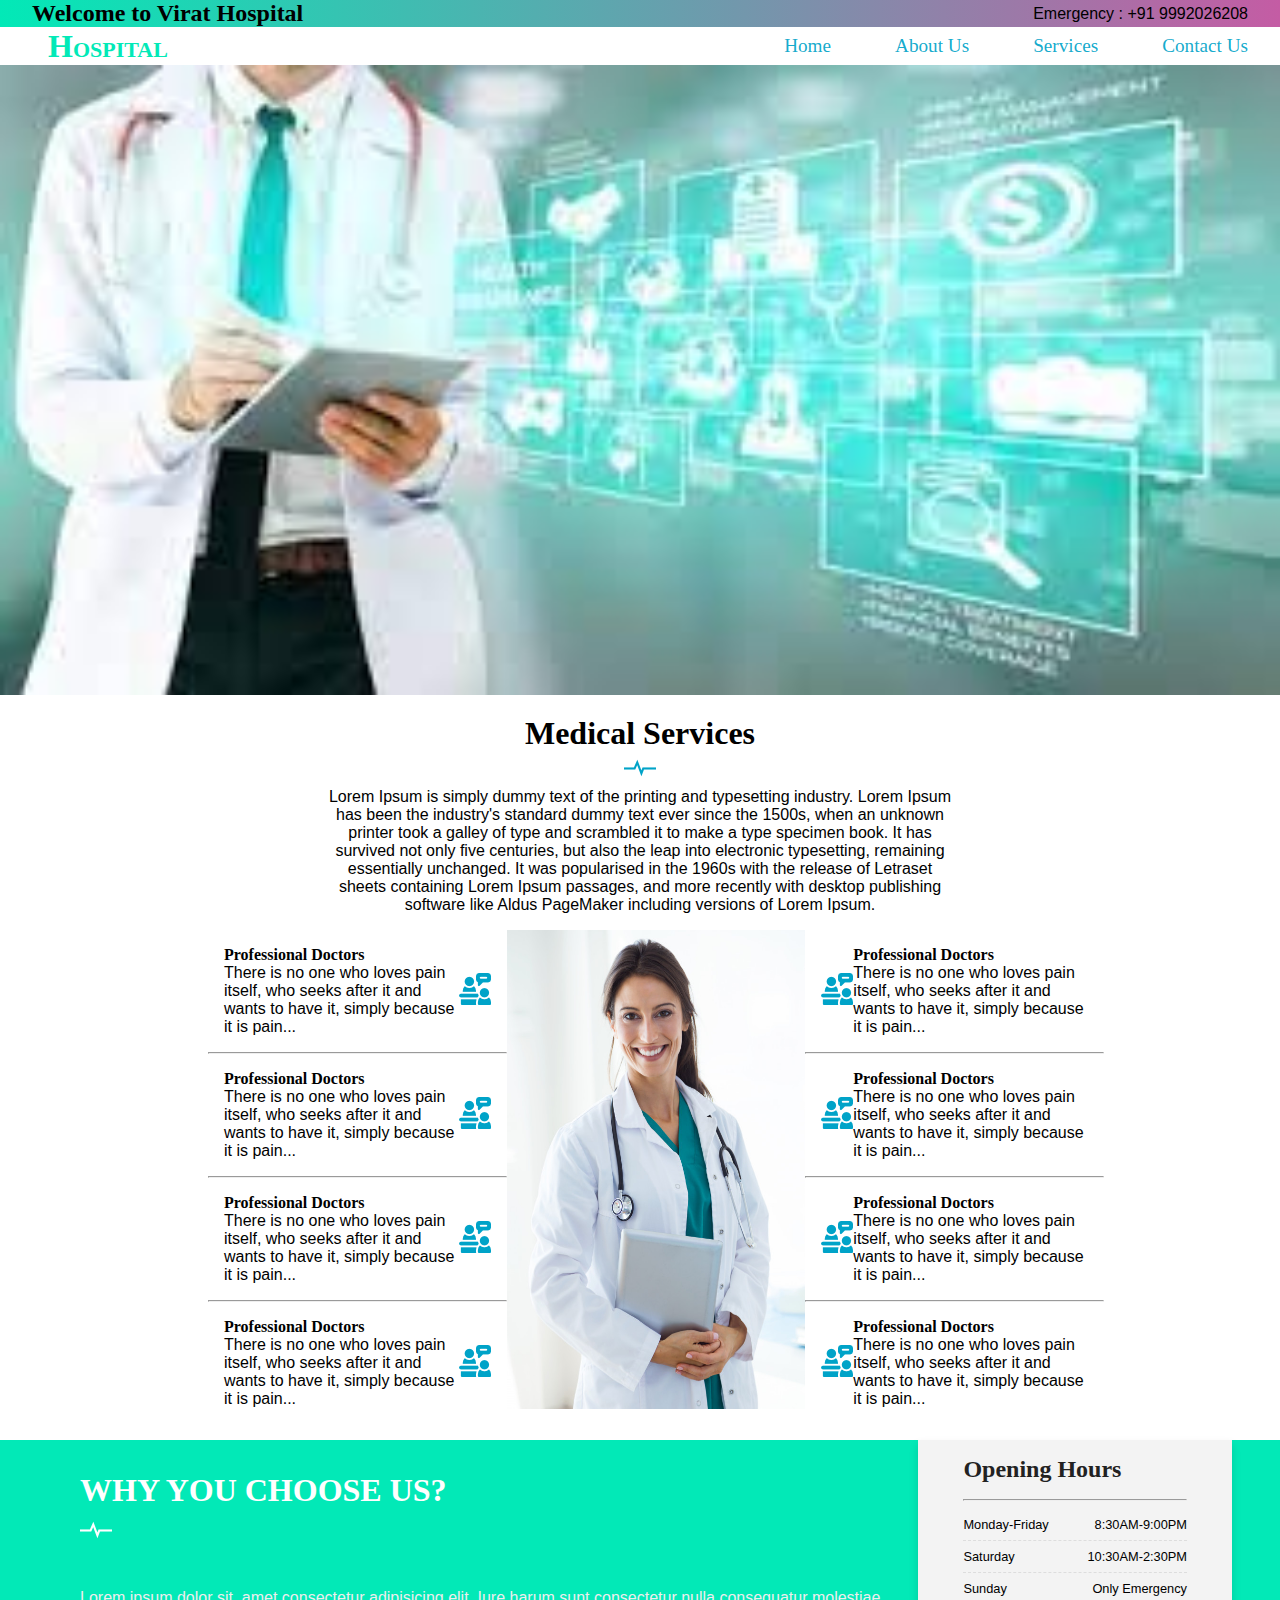
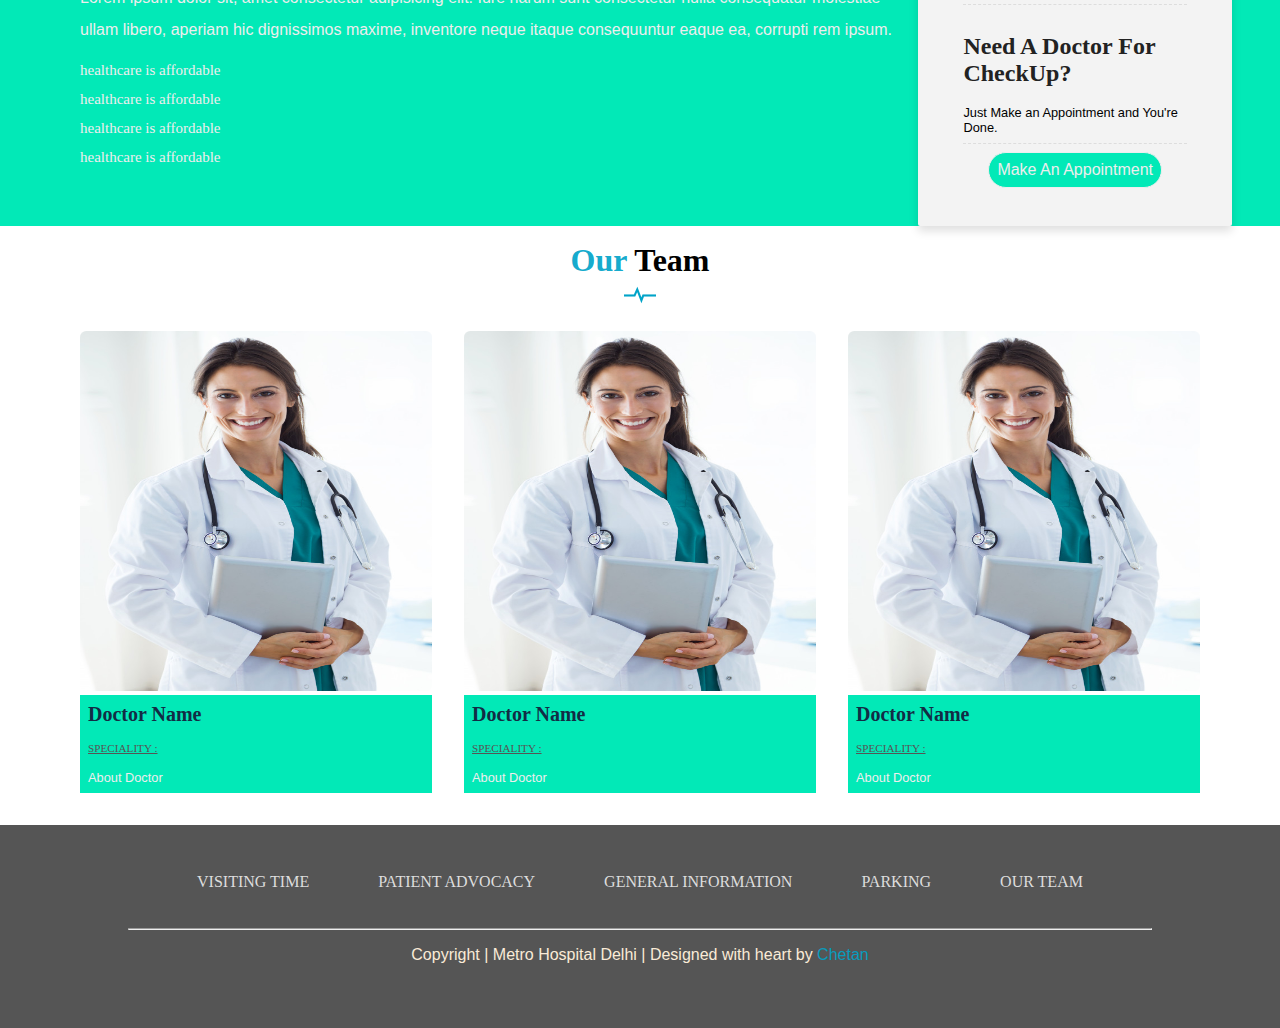
<file: Index.html>
<!DOCTYPE html>
<html lang="en">
<head>
    <meta charset="UTF-8">
    <meta http-equiv="X-UA-Compatible" content="IE=edge">
    <meta name="viewport" content="width=device-width, initial-scale=1.0">
    <title>Hospital</title>
    <link rel="stylesheet" href="css/style.css">
</head>
<body>
    <section class="top">
        <div class="top-1">
                <h2>Welcome to Virat Hospital</h2>
                <p>Emergency : +91 9992026208</p>
        </div>
    </section>
    <header id="home">
        <div class="logo">
            <h1>Hospital</h1>
        </div>
        <div class="nav">
            <ul>
                <a href="#home"><li>Home</li></a>
                <a href="#about-hospital"><li>About Us</li></a>
                <a href="#service"><li>Services</li></a>
                <a href="#contact"><li>Contact Us</li></a>
            </ul>
        </div>
    </header>
    <section class="hospital-img">
        <img src="img/banner1.jfif" alt="">
    </section>
    <section class="services" id="service">
        <div class="service-top">
            <h1>Medical Services</h1>
            <img src="img/heartbeat.png" alt="">
            <p>Lorem Ipsum is simply dummy text of the printing and typesetting industry. Lorem Ipsum has been the industry's standard dummy text ever since the 1500s, when an unknown printer took a galley of type and scrambled it to make a type specimen book. It has survived not only five centuries, but also the leap into electronic typesetting, remaining essentially unchanged. It was popularised in the 1960s with the release of Letraset sheets containing Lorem Ipsum passages, and more recently with desktop publishing software like Aldus PageMaker including versions of Lorem Ipsum.</p>
        </div>
        <div class="services-bottom">
            <div class="service-left" id="general">
                <div class="service-box">
                    <div class="box-icon">
                        <span><img src="img/service-5.png" alt=""></span>
                    </div>
                    <div class="box-content">
                        <h4>Professional Doctors</h4>
                        <p>There is no one who loves pain itself, who seeks after it and wants to have it, simply because it is pain...</p>
                    </div>
                </div>
                <hr>
                <div class="service-box">
                    <div class="box-icon">
                        <span><img src="img/service-5.png" alt=""></span>
                    </div>
                    <div class="box-content">
                        <h4>Professional Doctors</h4>
                        <p>There is no one who loves pain itself, who seeks after it and wants to have it, simply because it is pain...</p>
                    </div>
                </div>
                <hr>
                <div class="service-box">
                    <div class="box-icon">
                        <span><img src="img/service-5.png" alt=""></span>
                    </div>
                    <div class="box-content">
                        <h4>Professional Doctors</h4>
                        <p>There is no one who loves pain itself, who seeks after it and wants to have it, simply because it is pain...</p>
                    </div>
                </div>
                <hr>
                <div class="service-box">
                    <div class="box-icon">
                        <span><img src="img/service-5.png" alt=""></span>
                    </div>
                    <div class="box-content">
                        <h4>Professional Doctors</h4>
                        <p>There is no one who loves pain itself, who seeks after it and wants to have it, simply because it is pain...</p>
                    </div>
                </div>
            </div>
            <div class="img">
                <img src="img/finalnew.jpg" alt="">
            </div>
            <div class="service-right">
                <div class="service-box">
                    <div class="box-icon">
                        <span><img src="img/service-5.png" alt=""></span>
                    </div>
                    <div class="box-content">
                        <h4>Professional Doctors</h4>
                        <p>There is no one who loves pain itself, who seeks after it and wants to have it, simply because it is pain...</p>
                    </div>
                </div>
                <hr>
                <div class="service-box">
                    <div class="box-icon">
                        <span><img src="img/service-5.png" alt=""></span>
                    </div>
                    <div class="box-content">
                        <h4>Professional Doctors</h4>
                        <p>There is no one who loves pain itself, who seeks after it and wants to have it, simply because it is pain...</p>
                    </div>
                </div>
                <hr>
                <div class="service-box">
                    <div class="box-icon">
                        <span><img src="img/service-5.png" alt=""></span>
                    </div>
                    <div class="box-content">
                        <h4>Professional Doctors</h4>
                        <p>There is no one who loves pain itself, who seeks after it and wants to have it, simply because it is pain...</p>
                    </div>
                </div>
                <hr>
                <div class="service-box">
                    <div class="box-icon">
                        <span><img src="img/service-5.png" alt=""></span>
                    </div>
                    <div class="box-content">
                        <h4>Professional Doctors</h4>
                        <p>There is no one who loves pain itself, who seeks after it and wants to have it, simply because it is pain...</p>
                    </div>
                </div>
            </div>
        </div>
    </section>
    <section class="about" id="about-hospital">
        <div class="container">
            <div class="row">
                <div class="about-box">
                    <h1>Why You Choose Us?</h1>
                    <img src="img/heartbeat2.png" alt="">
                    <p>Lorem ipsum dolor sit, amet consectetur adipisicing elit. Iure harum sunt consectetur nulla consequatur molestiae ullam libero, aperiam hic dignissimos maxime, inventore neque itaque consequuntur eaque ea, corrupti rem ipsum.</p>
                    <ul><li>healthcare is affordable</li></ul>
                    <ul><li>healthcare is affordable</li></ul>
                    <ul><li>healthcare is affordable</li></ul>
                    <ul><li>healthcare is affordable</li></ul>
                </div>
                <div class="schedule-box">
                    <div class="open-hr">
                        <h1>Opening Hours</h1>
                        <hr>
                        <ul class="list">
                            <li>
                                <p>Monday-Friday</p>
                                <p>8:30AM-9:00PM</p>
                            </li>
                            <li>
                                <p>Saturday</p>
                                <p>10:30AM-2:30PM</p>
                            </li>
                            <li>
                                <p>Sunday</p>
                                <p>Only Emergency</p>
                            </li>
                        </ul>
                    </div>
                    <div class="help">
                        <h1>Need A Doctor For CheckUp?</h1>
                        <p>Just Make an Appointment and You're Done.</p>
                    </div>
                    <div class="button" id="contact">
                        <button class="btn btn-primary">Make An Appointment</button>
                    </div>
                </div>
            </div>
        </div>
    </section>
    <section class="team">
        <h1><span>Our</span> Team</h1>
        <img src="img/heartbeat.png" alt="">
        <div class="team-members">
            <div class="card">
                <img src="img/finalnew.jpg" alt="">
                <div class="about-doctor">
                    <h2>Doctor Name</h2>
                    <h4>Speciality :</h4>
                    <p>About Doctor</p>
                </div>
            </div>
            <div class="card">
                <img src="img/finalnew.jpg" alt="">
                <div class="about-doctor">
                    <h2>Doctor Name</h2>
                    <h4>Speciality :</h4>
                    <p>About Doctor</p>
                </div>
            </div>
            <div class="card">
                <img src="img/finalnew.jpg" alt="">
                <div class="about-doctor">
                    <h2>Doctor Name</h2>
                    <h4>Speciality :</h4>
                    <p>About Doctor</p>
                </div>
            </div>
            
        </div>
    </section>
    <footer>
        <div class="container">
            <ul>
                <a href="#contact"><li>Visiting Time</li></a>
                <a href="#"><li>Patient Advocacy</li></a>
                <a href="#general"><li>General Information</li></a>
                <a href="#"><li>Parking</li></a>
                <a href="#"><li>Our Team</li></a>
            </ul>
            <hr>
            <div class="copyright">
                <p>Copyright | Metro Hospital Delhi | Designed with heart by <span>Chetan</span> </p>
            </div>
        </div>
    </footer>
</body>
</html>
</file>
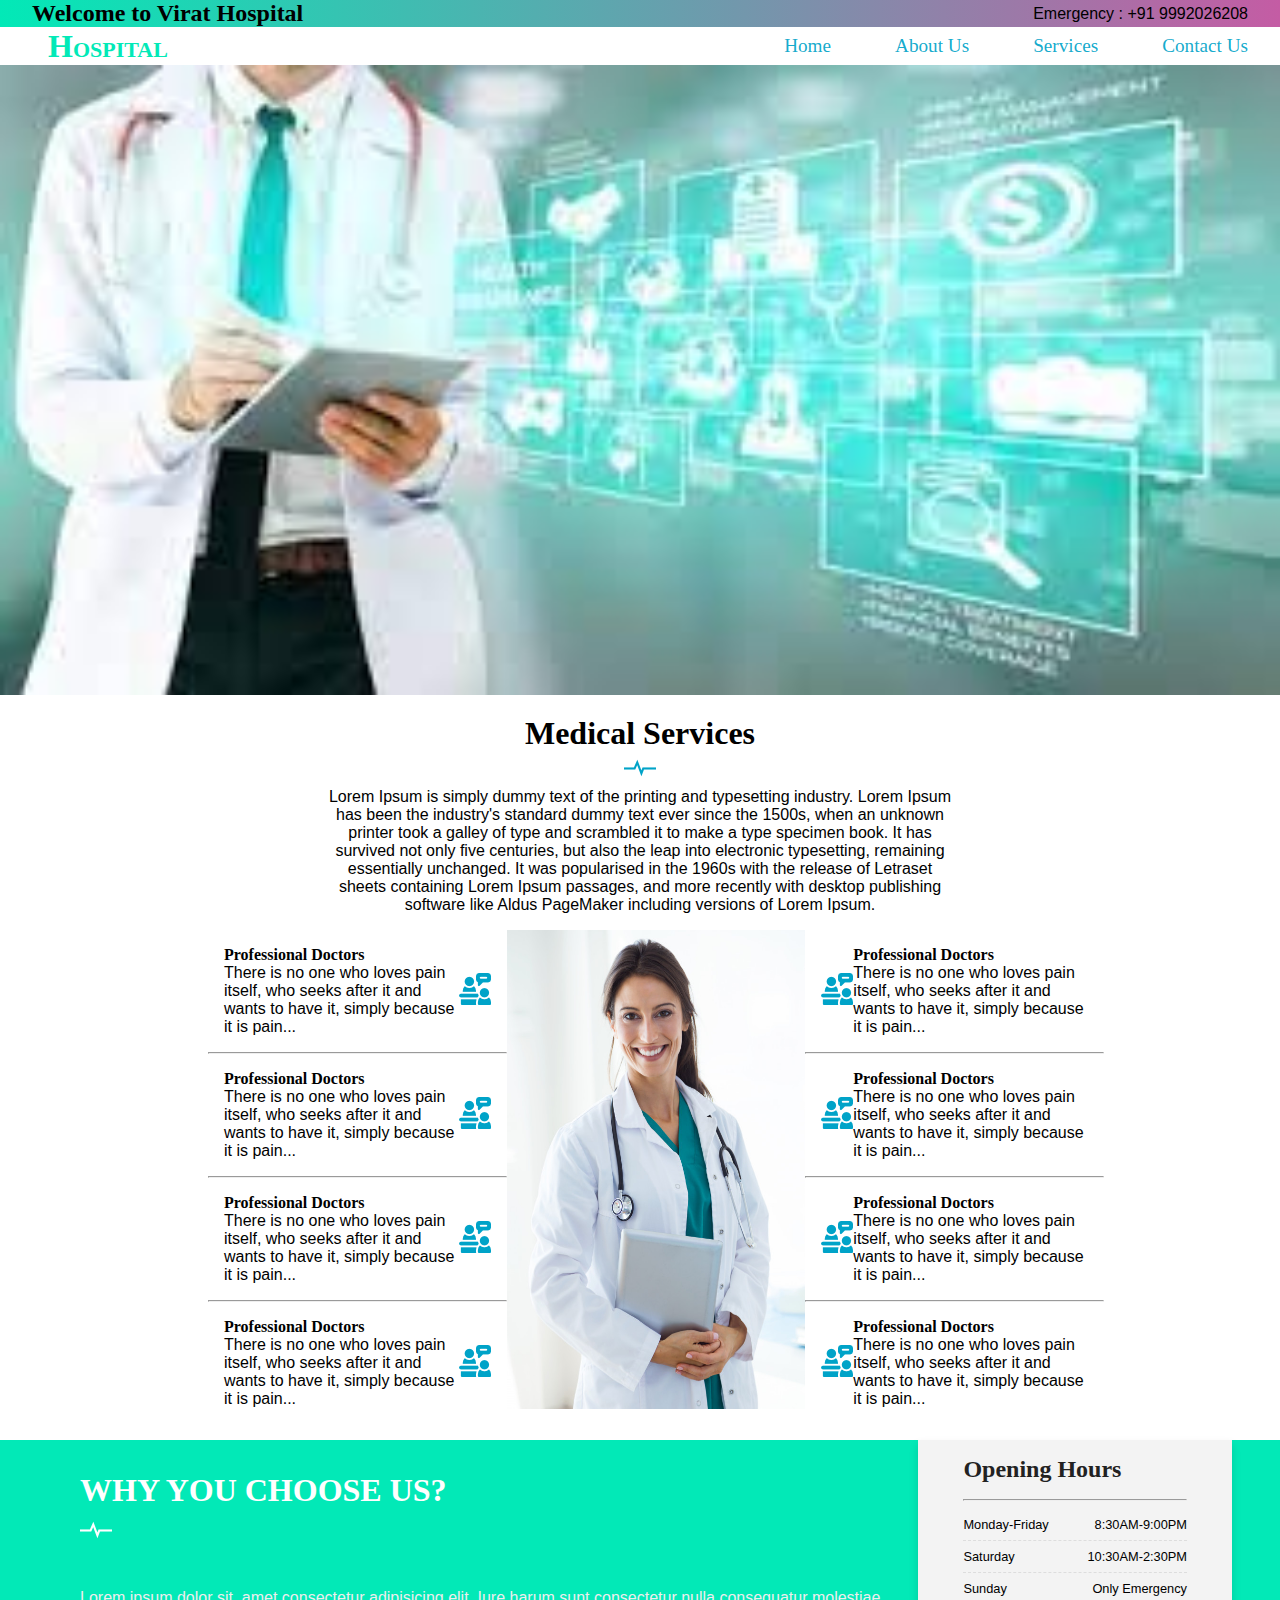
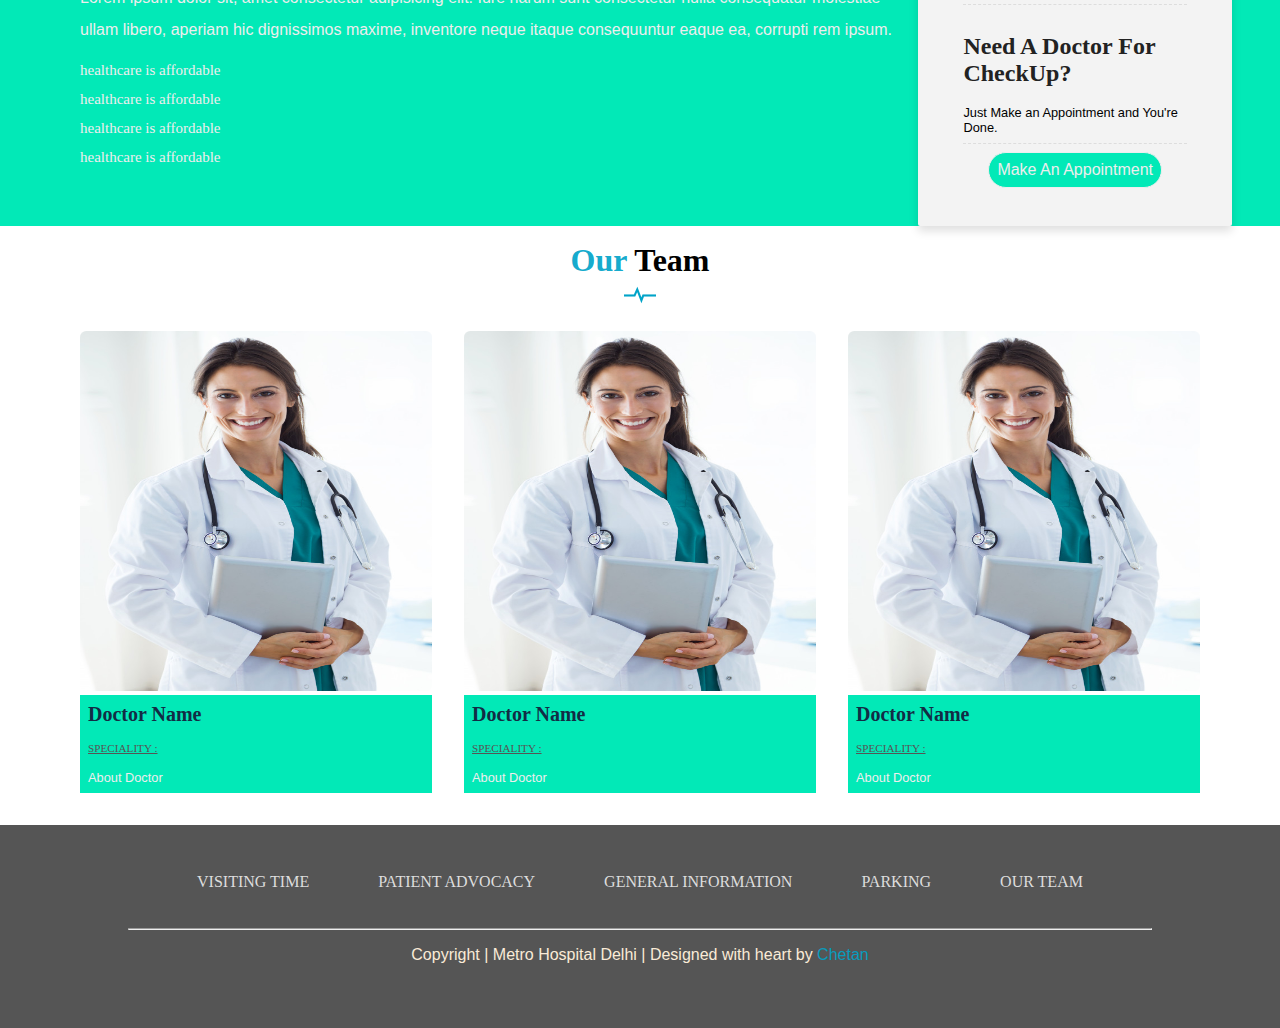
<file: home.html>
<!DOCTYPE html>
<html lang="en">
<head>
    <meta charset="UTF-8">
    <meta http-equiv="X-UA-Compatible" content="IE=edge">
    <meta name="viewport" content="width=device-width, initial-scale=1.0">
    <title>Hospital</title>
    <link rel="stylesheet" href="css/style.css">
</head>
<body>
    <section class="top">
        <div class="top-1">
                <h2>Welcome to Virat Hospital</h2>
                <p>Emergency : +91 9992026208</p>
        </div>
    </section>
    <header id="home">
        <div class="logo">
            <h1>Hospital</h1>
        </div>
        <div class="nav">
            <ul>
                <a href="#home"><li>Home</li></a>
                <a href="#about-hospital"><li>About Us</li></a>
                <a href="#service"><li>Services</li></a>
                <a href="#contact"><li>Contact Us</li></a>
            </ul>
        </div>
    </header>
    <section class="hospital-img">
        <img src="img/banner1.jfif" alt="">
    </section>
    <section class="services" id="service">
        <div class="service-top">
            <h1>Medical Services</h1>
            <img src="img/heartbeat.png" alt="">
            <p>Lorem Ipsum is simply dummy text of the printing and typesetting industry. Lorem Ipsum has been the industry's standard dummy text ever since the 1500s, when an unknown printer took a galley of type and scrambled it to make a type specimen book. It has survived not only five centuries, but also the leap into electronic typesetting, remaining essentially unchanged. It was popularised in the 1960s with the release of Letraset sheets containing Lorem Ipsum passages, and more recently with desktop publishing software like Aldus PageMaker including versions of Lorem Ipsum.</p>
        </div>
        <div class="services-bottom">
            <div class="service-left" id="general">
                <div class="service-box">
                    <div class="box-icon">
                        <span><img src="img/service-5.png" alt=""></span>
                    </div>
                    <div class="box-content">
                        <h4>Professional Doctors</h4>
                        <p>There is no one who loves pain itself, who seeks after it and wants to have it, simply because it is pain...</p>
                    </div>
                </div>
                <hr>
                <div class="service-box">
                    <div class="box-icon">
                        <span><img src="img/service-5.png" alt=""></span>
                    </div>
                    <div class="box-content">
                        <h4>Professional Doctors</h4>
                        <p>There is no one who loves pain itself, who seeks after it and wants to have it, simply because it is pain...</p>
                    </div>
                </div>
                <hr>
                <div class="service-box">
                    <div class="box-icon">
                        <span><img src="img/service-5.png" alt=""></span>
                    </div>
                    <div class="box-content">
                        <h4>Professional Doctors</h4>
                        <p>There is no one who loves pain itself, who seeks after it and wants to have it, simply because it is pain...</p>
                    </div>
                </div>
                <hr>
                <div class="service-box">
                    <div class="box-icon">
                        <span><img src="img/service-5.png" alt=""></span>
                    </div>
                    <div class="box-content">
                        <h4>Professional Doctors</h4>
                        <p>There is no one who loves pain itself, who seeks after it and wants to have it, simply because it is pain...</p>
                    </div>
                </div>
            </div>
            <div class="img">
                <img src="img/finalnew.jpg" alt="">
            </div>
            <div class="service-right">
                <div class="service-box">
                    <div class="box-icon">
                        <span><img src="img/service-5.png" alt=""></span>
                    </div>
                    <div class="box-content">
                        <h4>Professional Doctors</h4>
                        <p>There is no one who loves pain itself, who seeks after it and wants to have it, simply because it is pain...</p>
                    </div>
                </div>
                <hr>
                <div class="service-box">
                    <div class="box-icon">
                        <span><img src="img/service-5.png" alt=""></span>
                    </div>
                    <div class="box-content">
                        <h4>Professional Doctors</h4>
                        <p>There is no one who loves pain itself, who seeks after it and wants to have it, simply because it is pain...</p>
                    </div>
                </div>
                <hr>
                <div class="service-box">
                    <div class="box-icon">
                        <span><img src="img/service-5.png" alt=""></span>
                    </div>
                    <div class="box-content">
                        <h4>Professional Doctors</h4>
                        <p>There is no one who loves pain itself, who seeks after it and wants to have it, simply because it is pain...</p>
                    </div>
                </div>
                <hr>
                <div class="service-box">
                    <div class="box-icon">
                        <span><img src="img/service-5.png" alt=""></span>
                    </div>
                    <div class="box-content">
                        <h4>Professional Doctors</h4>
                        <p>There is no one who loves pain itself, who seeks after it and wants to have it, simply because it is pain...</p>
                    </div>
                </div>
            </div>
        </div>
    </section>
    <section class="about" id="about-hospital">
        <div class="container">
            <div class="row">
                <div class="about-box">
                    <h1>Why You Choose Us?</h1>
                    <img src="img/heartbeat2.png" alt="">
                    <p>Lorem ipsum dolor sit, amet consectetur adipisicing elit. Iure harum sunt consectetur nulla consequatur molestiae ullam libero, aperiam hic dignissimos maxime, inventore neque itaque consequuntur eaque ea, corrupti rem ipsum.</p>
                    <ul><li>healthcare is affordable</li></ul>
                    <ul><li>healthcare is affordable</li></ul>
                    <ul><li>healthcare is affordable</li></ul>
                    <ul><li>healthcare is affordable</li></ul>
                </div>
                <div class="schedule-box">
                    <div class="open-hr">
                        <h1>Opening Hours</h1>
                        <hr>
                        <ul class="list">
                            <li>
                                <p>Monday-Friday</p>
                                <p>8:30AM-9:00PM</p>
                            </li>
                            <li>
                                <p>Saturday</p>
                                <p>10:30AM-2:30PM</p>
                            </li>
                            <li>
                                <p>Sunday</p>
                                <p>Only Emergency</p>
                            </li>
                        </ul>
                    </div>
                    <div class="help">
                        <h1>Need A Doctor For CheckUp?</h1>
                        <p>Just Make an Appointment and You're Done.</p>
                    </div>
                    <div class="button" id="contact">
                        <button class="btn btn-primary">Make An Appointment</button>
                    </div>
                </div>
            </div>
        </div>
    </section>
    <section class="team">
        <h1><span>Our</span> Team</h1>
        <img src="img/heartbeat.png" alt="">
        <div class="team-members">
            <div class="card">
                <img src="img/finalnew.jpg" alt="">
                <div class="about-doctor">
                    <h2>Doctor Name</h2>
                    <h4>Speciality :</h4>
                    <p>About Doctor</p>
                </div>
            </div>
            <div class="card">
                <img src="img/finalnew.jpg" alt="">
                <div class="about-doctor">
                    <h2>Doctor Name</h2>
                    <h4>Speciality :</h4>
                    <p>About Doctor</p>
                </div>
            </div>
            <div class="card">
                <img src="img/finalnew.jpg" alt="">
                <div class="about-doctor">
                    <h2>Doctor Name</h2>
                    <h4>Speciality :</h4>
                    <p>About Doctor</p>
                </div>
            </div>
            
        </div>
    </section>
    <footer>
        <div class="container">
            <ul>
                <a href="#contact"><li>Visiting Time</li></a>
                <a href="#"><li>Patient Advocacy</li></a>
                <a href="#general"><li>General Information</li></a>
                <a href="#"><li>Parking</li></a>
                <a href="#"><li>Our Team</li></a>
            </ul>
            <hr>
            <div class="copyright">
                <p>Copyright | Metro Hospital Delhi | Designed with heart by <span>Chetan</span> </p>
            </div>
        </div>
    </footer>
</body>
</html>
</file>
<file: css/style.css>
*{
    padding: 0;
    margin: 0;
}
p{
    font-family: "Source Sans Pro",sans-serif;
}
section.top{
    background: linear-gradient(to right,#02e9b7,#c45ca4);
}
section.top .top-1{
    display: flex;
    justify-content: space-between;
    align-items: center;
    margin: 0 2rem;
}
section.hospital-img img{
    width:100%;
    height: 70vh;
}
header{
    display: flex;
    justify-content: space-between;
    align-items: center;
}
header .logo{
    padding-left: 3rem;
    color: #02e9b7;
    font-variant: small-caps;
}
header ul{
    display: flex;
    align-items: center;
}
header ul a{
    text-decoration: none;
    color:#00a3c8ed ;
    padding: .5rem 1rem;
    font-size: 1.2rem;
}
header ul li{
    list-style: none;
    margin: 0 1rem;
}
section.services{
    width: 70%;
    margin: auto;
    margin: 1rem auto;
}
section.services .service-top{
    width: 70%;
    text-align: center;
    margin: auto;
    margin-bottom: 1rem;
}
section.services .services-bottom{
    display: grid;
    grid-template-columns: repeat(3,1fr);
    width:100% ;
    margin-top: 2rem;
    margin: 0 1rem;
}
section.services .service-left .service-box{
    display: flex;
    padding: 1rem;
    align-items: center;
    flex-direction: row-reverse;
    justify-content: space-between;
}
section.services .services-bottom .img img{
    width:100%;
    height:97%;
}
section.services .services-bottom .service-right .service-box{
    display: flex;
    align-items: center;
    justify-content: space-around;
    padding: 1rem;
}
section.about{
    background-color:#02e9b7; 
}
section.about .container{
    margin: 0 3rem;
}
section.about .container .row{
    display: flex;
}
section.about .container .row .about-box{
    width: 75%;
    margin-top: 2rem;
    padding-left: 2rem;
    margin-bottom: 1.5rem;
}
section.about .container .row .about-box img{
    margin-bottom: 2rem;
}
section.about .container .row .about-box h1{
    font-weight: 600;
    color: white;
    text-transform: uppercase;
    margin-bottom: 5px;
    position: relative;
    font-size: 2rem;
}
section.about .container .row .about-box p{
    font-size: 16px;
    color: #eee;
    line-height: 2rem;
    margin-bottom: 1rem;
}
section.about .container .row .about-box ul{
    list-style: none;
    margin-bottom: 12px;
}
section.about .container .row .about-box ul li{
    color: #eee;
    font-size: 15px;
}
section.about .container .row .schedule-box{
    background: #f3f3f3;
    padding: 1rem 45px 38px;
    -webkit-box-shadow: 0 5px 10px rgb(0 0 0 / 13%);
    box-shadow: 0 5px 10px rgb(0 0 0 / 13%);
    -webkit-border-radius: 0 0 2px 2px;
    -moz-border-radius: 0 0 2px 2px;
    -ms-border-radius: 0 0 2px 2px;
    border-radius: 0 0 2px 2px;
    width: 20%;
}
section.about .container .row .schedule-box .open-hr{
    margin-bottom: 28px;
}
section.about .container .row .schedule-box .open-hr h1{
    font-size: 1.5rem;
    color: #222;
    font-weight: 600;
    margin-bottom: 1rem;
}
section.about .container .row .schedule-box .open-hr .list{
    list-style: none;
    margin-top: 1rem;
}
section.about .container .row .schedule-box .open-hr .list li{
    font-size: .8rem;
    padding-bottom: 8px;
    margin-bottom: 8px;
    border-bottom: 1px dashed #ddd;
    display: flex;
    justify-content: space-between;
}
section.about .container .row .schedule-box .help h1{
    font-size: 1.5rem;
    color: #222;
    font-weight: 600;
    margin-bottom: 18px;
}
section.about .container .row .schedule-box .help p{
    font-size: .8rem;
    padding-bottom: 8px;
    margin-bottom: 8px;
    border-bottom: 1px dashed #ddd;
}
section.about .container .row .schedule-box .button{
    text-align: center;
}
.btn{
    border: 1px solid #eee;
    padding: .5rem;
    text-align: center;
    background-color:#02e9b7 ;
    border-radius: 2rem;
    color: #eee;
    font-size: 1rem;
}
section.team{
    margin: 0 3rem;
    padding: 1rem;
    text-align: center;
}
section.team span{
    color:#00a3c8ed ;
}

section.team .team-members{
    display: grid;
    grid-template-columns: repeat(3,1fr);
}
section.team .team-members .card{
    box-shadow:2px #eee;
    margin: 1rem;
    border-radius: .4rem;
}
section.team .team-members .card img{
    width: 100%;
    height: 40vh;
    border-radius: .4rem ;
}
section.team .team-members .about-doctor{
    background-color: #02e9b7;
    text-align: left;
}
section.team .team-members .card .about-doctor h2{
    color: #122c45;
    font-size: 1.25rem;
    padding: .5rem;
}
section.team .team-members .card .about-doctor h4{
    color: #555;
    font-weight: 100;
    font-size: .7rem;
    text-decoration: underline;
    text-transform: uppercase;  
    padding: .5rem;  
}
section.team .team-members .card .about-doctor p{
    color: #eee;
    padding: .5rem;
    font-size: .8rem;
}
footer{
    background-color: #555;
}
footer .container{
    padding: 3rem;
    width: 80%;
    margin:auto;
    text-align: center;
}
footer .container ul{
    list-style-type:none;
    display: flex;
    justify-content: space-evenly;
    margin-bottom: 2rem;
}
footer .container ul a{
    text-decoration: none;
    color: #ddd;
}
footer .container ul a li{
    text-transform: uppercase;
    margin-bottom: 5px;
    position: relative;
    font-size: 1rem;
}
footer .container .copyright {
    color: antiquewhite;
    padding: 1rem;
    font-weight: 100;
}
footer .container .copyright span{
    color: #00a3c8ed ;
}
</file>
